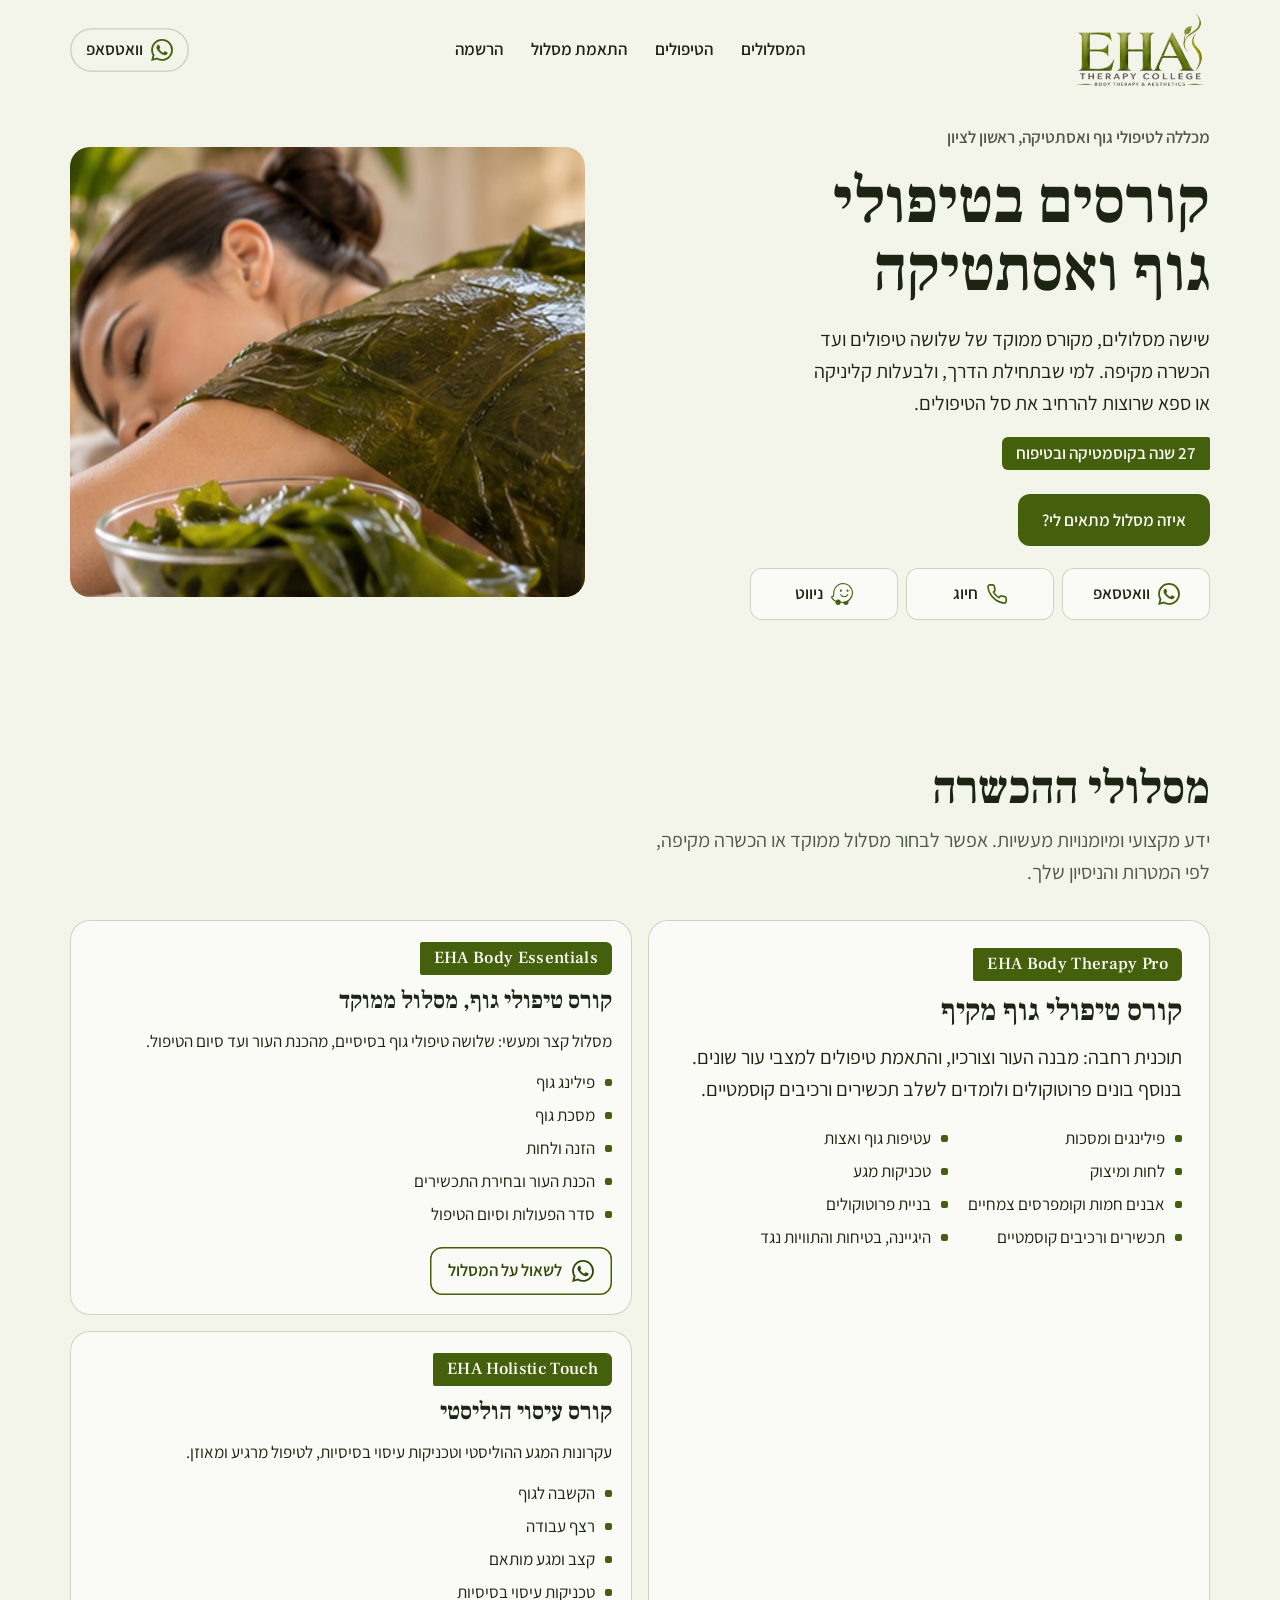
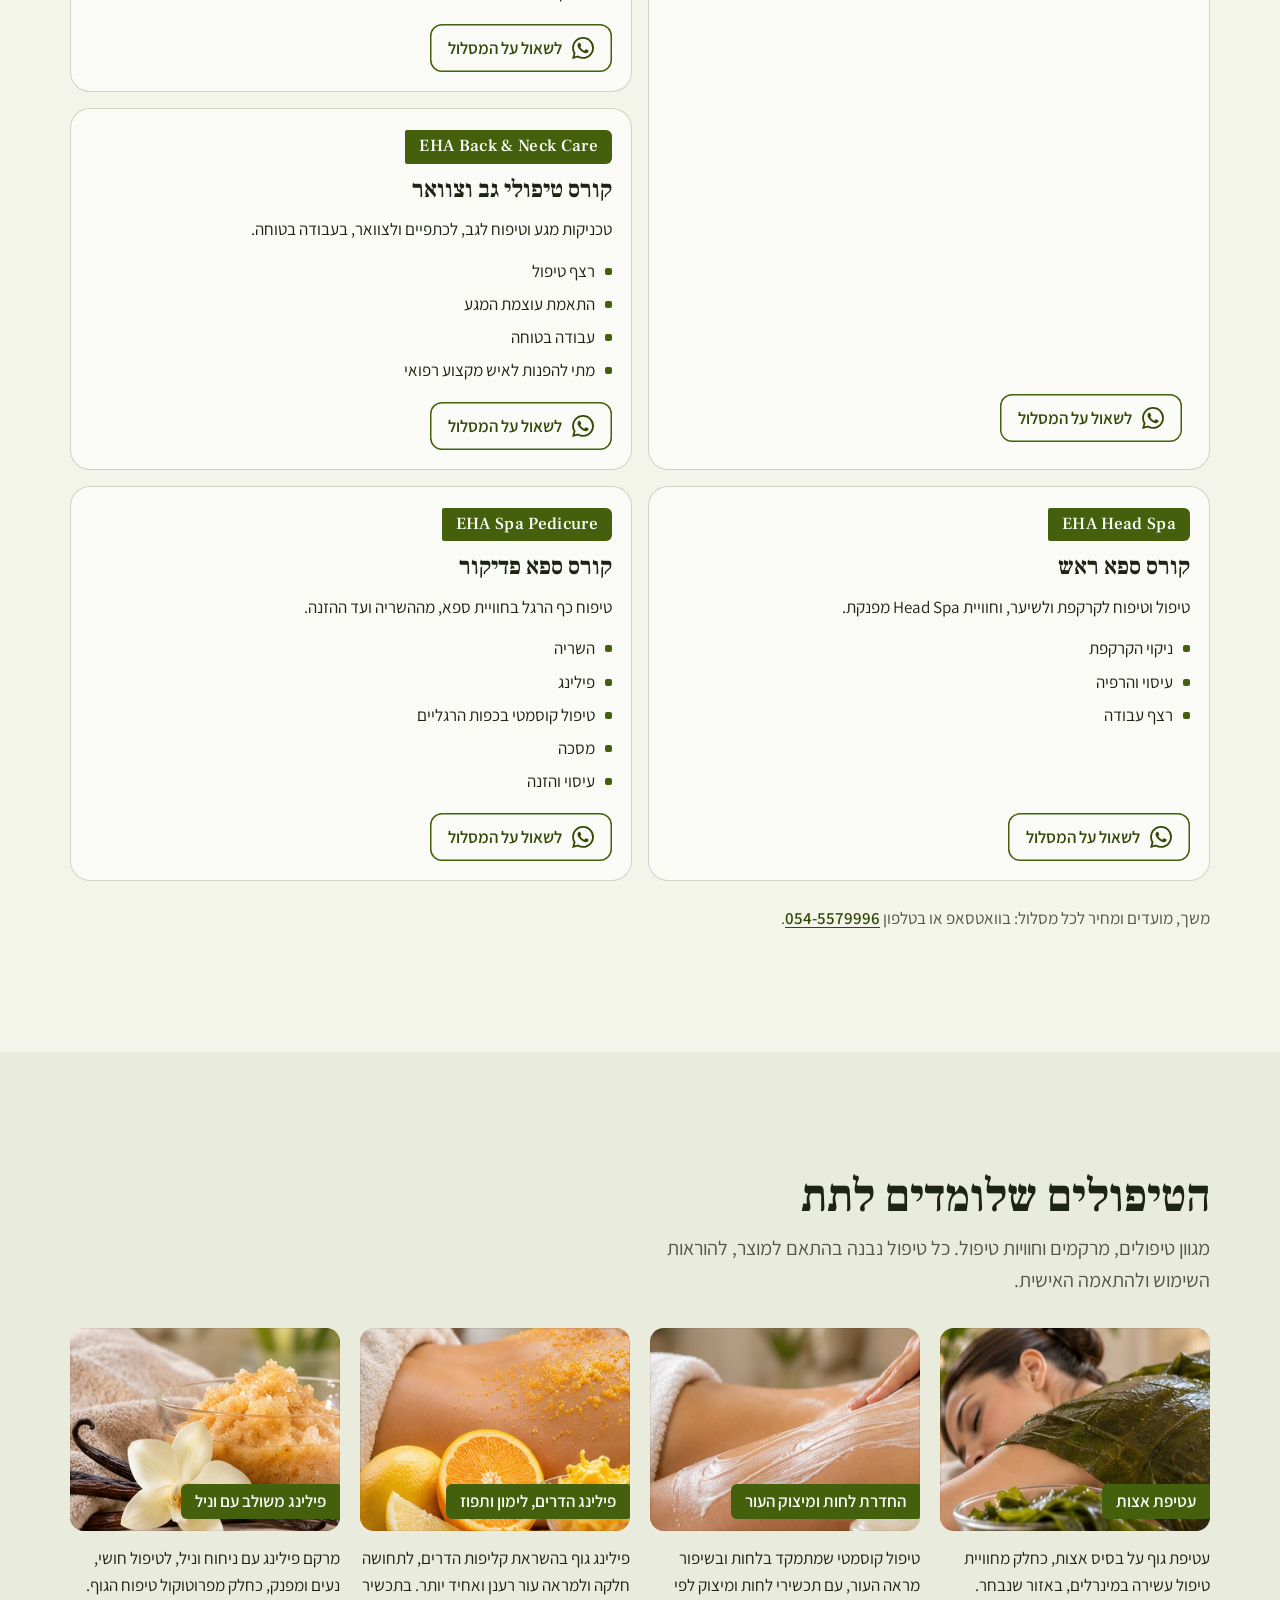
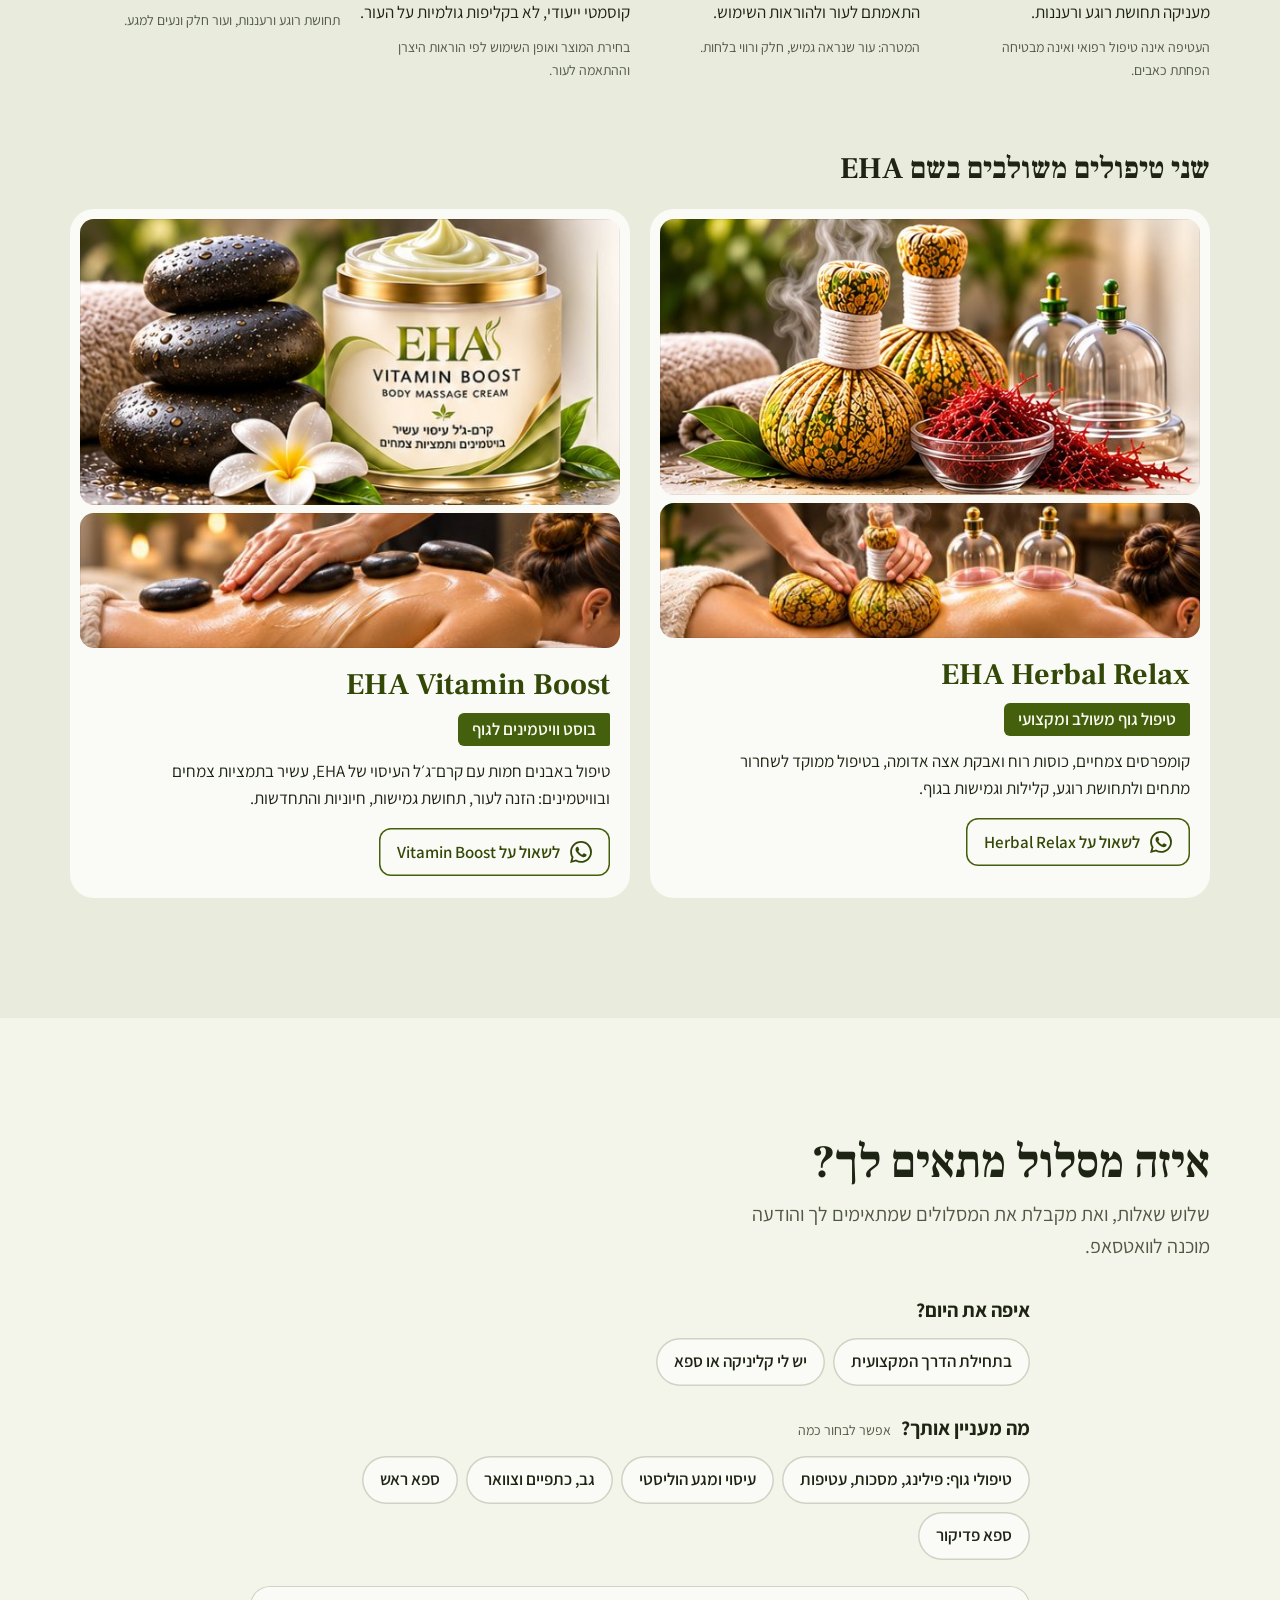
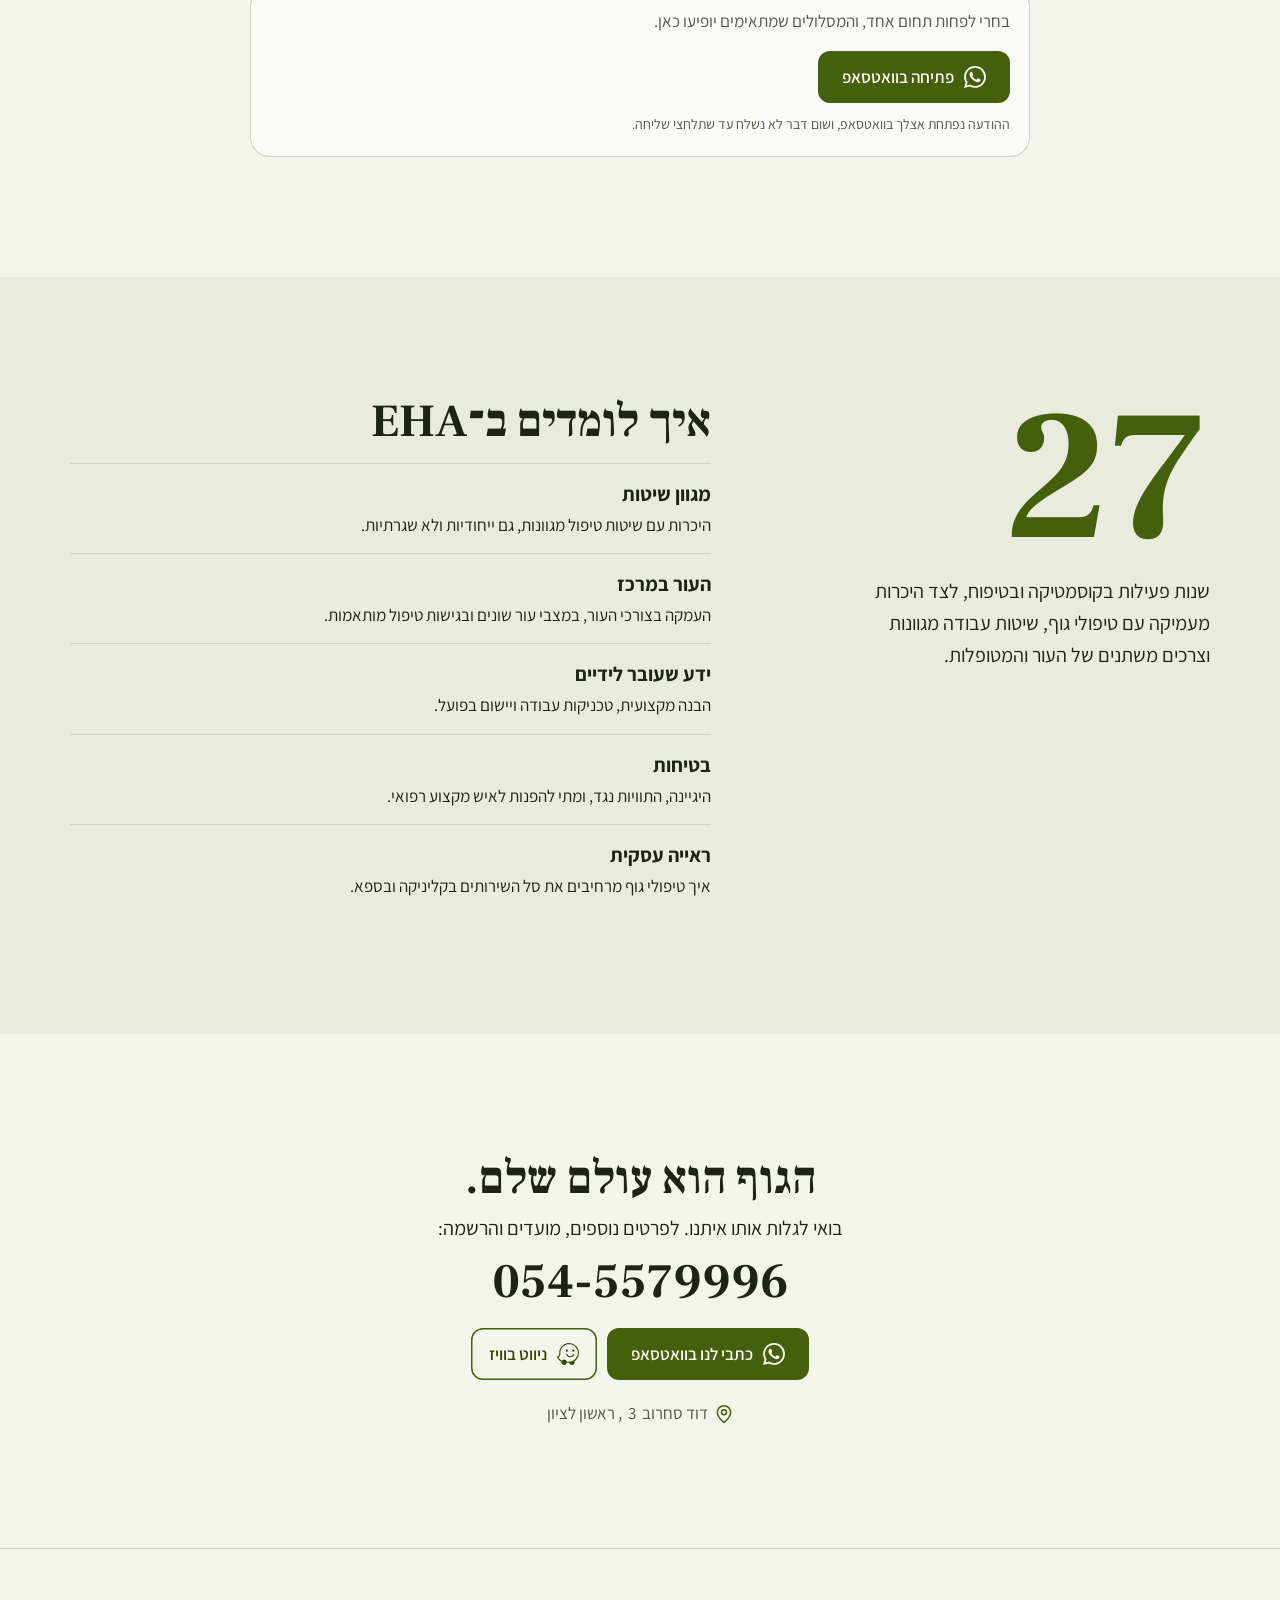
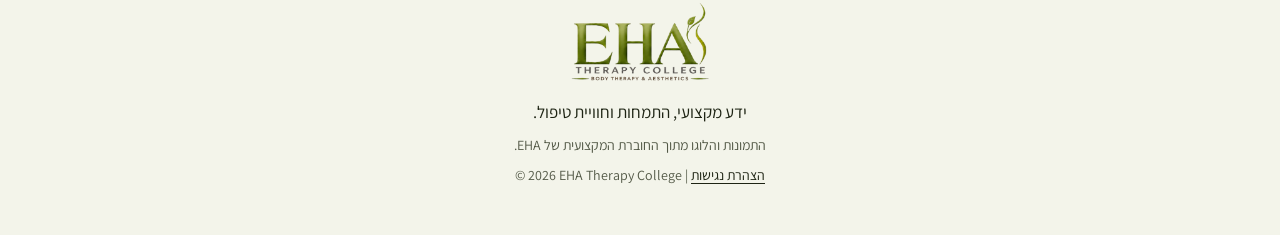
<file: index.html>
<!doctype html>
<html lang="he" dir="rtl">
<head>
<meta charset="utf-8">
<meta name="viewport" content="width=device-width, initial-scale=1, viewport-fit=cover">
<title>EHA Therapy College | קורסים בטיפולי גוף ואסתטיקה, ראשון לציון</title>
<meta name="description" content="שישה מסלולי הכשרה בטיפולי גוף: מקורס ממוקד של שלושה טיפולים ועד תוכנית מקיפה, עיסוי הוליסטי, גב וצוואר, ספא ראש וספא פדיקור. דוד סחרוב 3, ראשון לציון.">
<meta property="og:type" content="website">
<meta property="og:locale" content="he_IL">
<meta property="og:title" content="EHA Therapy College | קורסים בטיפולי גוף ואסתטיקה">
<meta property="og:description" content="שישה מסלולים, מקורס ממוקד ועד הכשרה מקיפה. 27 שנה בקוסמטיקה ובטיפוח. ראשון לציון.">
<meta name="theme-color" content="#f3f4ea">
<link rel="manifest" href="manifest.webmanifest">
<link rel="icon" href="icons/favicon-32.png" sizes="32x32">
<link rel="apple-touch-icon" href="icons/apple-touch-icon.png">
<meta name="apple-mobile-web-app-title" content="EHA">
<meta property="og:image" content="og.jpg"><meta property="og:image:width" content="1200"><meta property="og:image:height" content="630">
<link rel="preconnect" href="https://fonts.googleapis.com">
<link rel="preconnect" href="https://fonts.gstatic.com" crossorigin>
<link rel="stylesheet" href="https://fonts.googleapis.com/css2?family=Assistant:wght@400;600;700&family=Frank+Ruhl+Libre:wght@500;700&display=swap">
<link rel="preload" as="image" href="assets/img/seaweed-wrap-632.jpg" imagesrcset="assets/img/seaweed-wrap-480.jpg 480w, assets/img/seaweed-wrap-632.jpg 632w" imagesizes="(min-width: 900px) 520px, 100vw" fetchpriority="high">
<link rel="stylesheet" href="css/site.css">
</head>
<body>
<!-- icons: Lucide (ISC) + Simple Icons (CC0) -->
<svg xmlns="http://www.w3.org/2000/svg" style="display:none">
<symbol id="b-whatsapp" viewBox="0 0 24 24" fill="currentColor"><path d="M17.472 14.382c-.297-.149-1.758-.867-2.03-.967-.273-.099-.471-.148-.67.15-.197.297-.767.966-.94 1.164-.173.199-.347.223-.644.075-.297-.15-1.255-.463-2.39-1.475-.883-.788-1.48-1.761-1.653-2.059-.173-.297-.018-.458.13-.606.134-.133.298-.347.446-.52.149-.174.198-.298.298-.497.099-.198.05-.371-.025-.52-.075-.149-.669-1.612-.916-2.207-.242-.579-.487-.5-.669-.51-.173-.008-.371-.01-.57-.01-.198 0-.52.074-.792.372-.272.297-1.04 1.016-1.04 2.479 0 1.462 1.065 2.875 1.213 3.074.149.198 2.096 3.2 5.077 4.487.709.306 1.262.489 1.694.625.712.227 1.36.195 1.871.118.571-.085 1.758-.719 2.006-1.413.248-.694.248-1.289.173-1.413-.074-.124-.272-.198-.57-.347m-5.421 7.403h-.004a9.87 9.87 0 01-5.031-1.378l-.361-.214-3.741.982.998-3.648-.235-.374a9.86 9.86 0 01-1.51-5.26c.001-5.45 4.436-9.884 9.888-9.884 2.64 0 5.122 1.03 6.988 2.898a9.825 9.825 0 012.893 6.994c-.003 5.45-4.437 9.884-9.885 9.884m8.413-18.297A11.815 11.815 0 0012.050 0C5.495 0 .16 5.335.157 11.892c0 2.096.547 4.142 1.588 5.945L.057 24l6.305-1.654a11.882 11.882 0 005.683 1.448h.005c6.554 0 11.89-5.335 11.893-11.893a11.821 11.821 0 00-3.48-8.413Z"/></symbol>
<symbol id="i-phone" viewBox="0 0 24 24" fill="none" stroke="currentColor" stroke-width="1.75" stroke-linecap="round" stroke-linejoin="round"><path d="M22 16.920v3a2 2 0 0 1-2.18 2 19.79 19.79 0 0 1-8.63-3.07 19.5 19.5 0 0 1-6-6 19.79 19.79 0 0 1-3.07-8.67A2 2 0 0 1 4.110 2h3a2 2 0 0 1 2 1.72 12.84 12.84 0 0 0 .7 2.81 2 2 0 0 1-.45 2.11L8.090 9.910a16 16 0 0 0 6 6l1.27-1.27a2 2 0 0 1 2.11-.45 12.84 12.84 0 0 0 2.81.7A2 2 0 0 1 22 16.920z"/></symbol>
<symbol id="b-waze" viewBox="0 0 24 24" fill="currentColor"><path d="M13.218 0C9.915 0 6.835 1.49 4.723 4.148c-1.515 1.913-2.31 4.272-2.31 6.706v1.739c0 .894-.62 1.738-1.862 1.813-.298.025-.547.224-.547.522-.05.82.82 2.31 2.012 3.502.82.844 1.788 1.515 2.832 2.036a3 3 0 0 0 2.955 3.528 2.966 2.966 0 0 0 2.931-2.385h2.509c.323 1.689 2.086 2.856 3.974 2.21 1.64-.546 2.36-2.409 1.763-3.924a12.84 12.84 0 0 0 1.838-1.465 10.73 10.73 0 0 0 3.18-7.65c0-2.882-1.118-5.589-3.155-7.625A10.899 10.899 0 0 0 13.218 0zm0 1.217c2.558 0 4.967.994 6.78 2.807a9.525 9.525 0 0 1 2.807 6.78A9.526 9.526 0 0 1 20 17.585a9.647 9.647 0 0 1-6.78 2.807h-2.46a3.008 3.008 0 0 0-2.93-2.410 3.03 3.03 0 0 0-2.534 1.367v.024a8.945 8.945 0 0 1-2.410-1.788c-.844-.844-1.316-1.614-1.515-2.110a2.858 2.858 0 0 0 1.441-.846 2.959 2.959 0 0 0 .795-2.036v-1.789c0-2.110.696-4.197 2.012-5.861 1.863-2.385 4.620-3.726 7.600-3.726zm-2.410 5.986a1.192 1.192 0 0 0-1.191 1.192 1.192 1.192 0 0 0 1.192 1.193A1.192 1.192 0 0 0 12 8.395a1.192 1.192 0 0 0-1.192-1.192zm7.204 0a1.192 1.192 0 0 0-1.192 1.192 1.192 1.192 0 0 0 1.192 1.193 1.192 1.192 0 0 0 1.192-1.193 1.192 1.192 0 0 0-1.192-1.192zm-7.377 4.769a.596.596 0 0 0-.546.845 4.813 4.813 0 0 0 4.346 2.757 4.770 4.770 0 0 0 4.347-2.757.596.596 0 0 0-.547-.845h-.025a.561.561 0 0 0-.521.348 3.590 3.590 0 0 1-3.254 2.061 3.591 3.591 0 0 1-3.254-2.061.640.640 0 0 0-.546-.348z"/></symbol>
<symbol id="i-map-pin" viewBox="0 0 24 24" fill="none" stroke="currentColor" stroke-width="1.75" stroke-linecap="round" stroke-linejoin="round"><path d="M20 10c0 4.993-5.539 10.193-7.399 11.799a1 1 0 0 1-1.202 0C9.539 20.193 4 14.993 4 10a8 8 0 0 1 16 0"/><circle cx="12" cy="10" r="3"/></symbol>
<symbol id="i-check" viewBox="0 0 24 24" fill="none" stroke="currentColor" stroke-width="2" stroke-linecap="round" stroke-linejoin="round"><path d="M20 6 9 17l-5-5"/></symbol>
</svg>

<a class="skip" href="#main">דילוג לתוכן</a>

<header class="top">
  <a class="top-logo" href="#main" data-slot="logo" aria-label="EHA Therapy College, לראש העמוד">
    <img src="assets/logo-480.png" width="480" height="288" alt="EHA Therapy College">
  </a>
  <nav class="top-nav" aria-label="בעמוד">
    <a href="#courses">המסלולים</a>
    <a href="#treatments">הטיפולים</a>
    <a href="#chooser">התאמת מסלול</a>
    <a href="#contact">הרשמה</a>
  </nav>
  <a class="top-wa" href="https://wa.me/972545579996" data-wa="היי, הגעתי מהאתר של EHA ואשמח לשמוע על הקורסים.">
    <svg class="ico" aria-hidden="true"><use href="#b-whatsapp"/></svg><span>וואטסאפ</span>
  </a>
</header>

<main id="main">

<section class="cover" aria-labelledby="h1">
  <figure class="cover-photo" data-slot="cover">
    <img src="assets/img/seaweed-wrap-632.jpg"
      srcset="assets/img/seaweed-wrap-480.jpg 480w, assets/img/seaweed-wrap-632.jpg 632w"
      sizes="(min-width: 900px) 520px, 100vw" width="632" height="553" fetchpriority="high"
      alt="עטיפת אצות על הגב, וקערת אצות לידה">
  </figure>
  <div class="cover-panel">
    <p class="cover-where">מכללה לטיפולי גוף ואסתטיקה, ראשון לציון</p>
    <h1 id="h1">קורסים בטיפולי גוף ואסתטיקה</h1>
    <p class="lede">שישה מסלולים, מקורס ממוקד של שלושה טיפולים ועד הכשרה מקיפה. למי שבתחילת הדרך, ולבעלות קליניקה או ספא שרוצות להרחיב את סל הטיפולים.</p>
    <p class="band band--grow"><span><bdi>27</bdi> שנה בקוסמטיקה ובטיפוח</span></p>
    <a class="btn" href="#chooser">איזה מסלול מתאים לי?</a>
    <ul class="contact-row" role="list">
      <li><a href="https://wa.me/972545579996" data-wa="היי, הגעתי מהאתר של EHA ואשמח לשמוע על הקורסים."><svg class="ico" aria-hidden="true"><use href="#b-whatsapp"/></svg>וואטסאפ</a></li>
      <li><a href="tel:+972545579996"><svg class="ico" aria-hidden="true"><use href="#i-phone"/></svg>חיוג</a></li>
      <li><a href="https://waze.com/ul?q=%D7%93%D7%95%D7%93%20%D7%A1%D7%97%D7%A8%D7%95%D7%91%203%2C%20%D7%A8%D7%90%D7%A9%D7%95%D7%9F%20%D7%9C%D7%A6%D7%99%D7%95%D7%9F&navigate=yes"><svg class="ico" aria-hidden="true"><use href="#b-waze"/></svg>ניווט</a></li>
    </ul>
  </div>
</section>

<section class="sec" id="courses" aria-labelledby="h-courses">
  <div class="sec-head">
    <h2 id="h-courses">מסלולי ההכשרה</h2>
    <p>ידע מקצועי ומיומנויות מעשיות. אפשר לבחור מסלול ממוקד או הכשרה מקיפה, לפי המטרות והניסיון שלך.</p>
  </div>

  <div class="courses">
    <article class="course" id="c-essentials" data-reveal>
      <p class="band" lang="en" dir="ltr">EHA Body Essentials</p>
      <h3>קורס טיפולי גוף, מסלול ממוקד</h3>
      <p>מסלול קצר ומעשי: שלושה טיפולי גוף בסיסיים, מהכנת העור ועד סיום הטיפול.</p>
      <ul class="learn">
        <li>פילינג גוף</li><li>מסכת גוף</li><li>הזנה ולחות</li><li>הכנת העור ובחירת התכשירים</li><li>סדר הפעולות וסיום הטיפול</li>
      </ul>
      <a class="btn-line" href="https://wa.me/972545579996" data-course="קורס טיפולי גוף, מסלול ממוקד (EHA Body Essentials)"><svg class="ico" aria-hidden="true"><use href="#b-whatsapp"/></svg>לשאול על המסלול</a>
    </article>

    <article class="course course--wide" id="c-pro" data-reveal>
      <p class="band" lang="en" dir="ltr">EHA Body Therapy Pro</p>
      <h3>קורס טיפולי גוף מקיף</h3>
      <p>תוכנית רחבה: מבנה העור וצורכיו, והתאמת טיפולים למצבי עור שונים. בנוסף בונים פרוטוקולים ולומדים לשלב תכשירים ורכיבים קוסמטיים.</p>
      <ul class="learn">
        <li>פילינגים ומסכות</li><li>עטיפות גוף ואצות</li><li>לחות ומיצוק</li><li>טכניקות מגע</li><li>אבנים חמות וקומפרסים צמחיים</li><li>בניית פרוטוקולים</li><li>תכשירים ורכיבים קוסמטיים</li><li>היגיינה, בטיחות והתוויות נגד</li>
      </ul>
      <a class="btn-line" href="https://wa.me/972545579996" data-course="קורס טיפולי גוף מקיף (EHA Body Therapy Pro)"><svg class="ico" aria-hidden="true"><use href="#b-whatsapp"/></svg>לשאול על המסלול</a>
    </article>

    <article class="course" id="c-holistic" data-reveal>
      <p class="band" lang="en" dir="ltr">EHA Holistic Touch</p>
      <h3>קורס עיסוי הוליסטי</h3>
      <p>עקרונות המגע ההוליסטי וטכניקות עיסוי בסיסיות, לטיפול מרגיע ומאוזן.</p>
      <ul class="learn">
        <li>הקשבה לגוף</li><li>רצף עבודה</li><li>קצב ומגע מותאם</li><li>טכניקות עיסוי בסיסיות</li>
      </ul>
      <a class="btn-line" href="https://wa.me/972545579996" data-course="קורס עיסוי הוליסטי (EHA Holistic Touch)"><svg class="ico" aria-hidden="true"><use href="#b-whatsapp"/></svg>לשאול על המסלול</a>
    </article>

    <article class="course" id="c-backneck" data-reveal>
      <p class="band" lang="en" dir="ltr">EHA Back &amp; Neck Care</p>
      <h3>קורס טיפולי גב וצוואר</h3>
      <p>טכניקות מגע וטיפוח לגב, לכתפיים ולצוואר, בעבודה בטוחה.</p>
      <ul class="learn">
        <li>רצף טיפול</li><li>התאמת עוצמת המגע</li><li>עבודה בטוחה</li><li>מתי להפנות לאיש מקצוע רפואי</li>
      </ul>
      <a class="btn-line" href="https://wa.me/972545579996" data-course="קורס טיפולי גב וצוואר (EHA Back &amp; Neck Care)"><svg class="ico" aria-hidden="true"><use href="#b-whatsapp"/></svg>לשאול על המסלול</a>
    </article>

    <article class="course" id="c-headspa" data-reveal>
      <p class="band" lang="en" dir="ltr">EHA Head Spa</p>
      <h3>קורס ספא ראש</h3>
      <p>טיפול וטיפוח לקרקפת ולשיער, וחוויית <bdi lang="en">Head Spa</bdi> מפנקת.</p>
      <ul class="learn">
        <li>ניקוי הקרקפת</li><li>עיסוי והרפיה</li><li>רצף עבודה</li>
      </ul>
      <a class="btn-line" href="https://wa.me/972545579996" data-course="קורס ספא ראש (EHA Head Spa)"><svg class="ico" aria-hidden="true"><use href="#b-whatsapp"/></svg>לשאול על המסלול</a>
    </article>

    <article class="course" id="c-pedicure" data-reveal>
      <p class="band" lang="en" dir="ltr">EHA Spa Pedicure</p>
      <h3>קורס ספא פדיקור</h3>
      <p>טיפוח כף הרגל בחוויית ספא, מההשריה ועד ההזנה.</p>
      <ul class="learn">
        <li>השריה</li><li>פילינג</li><li>טיפול קוסמטי בכפות הרגליים</li><li>מסכה</li><li>עיסוי והזנה</li>
      </ul>
      <a class="btn-line" href="https://wa.me/972545579996" data-course="קורס ספא פדיקור (EHA Spa Pedicure)"><svg class="ico" aria-hidden="true"><use href="#b-whatsapp"/></svg>לשאול על המסלול</a>
    </article>
  </div>
  <p class="aside-note">משך, מועדים ומחיר לכל מסלול: בוואטסאפ או בטלפון <a href="tel:+972545579996"><bdi dir="ltr">054-5579996</bdi></a>.</p>
</section>

<section class="sec sec--tint" id="treatments" aria-labelledby="h-treat">
  <div class="sec-head">
    <h2 id="h-treat">הטיפולים שלומדים לתת</h2>
    <p>מגוון טיפולים, מרקמים וחוויות טיפול. כל טיפול נבנה בהתאם למוצר, להוראות השימוש ולהתאמה האישית.</p>
  </div>

  <div class="treats">
    <article class="treat" data-reveal>
      <figure class="treat-photo" data-slot="items.seaweed-wrap">
        <img src="assets/img/seaweed-wrap-600.jpg" srcset="assets/img/seaweed-wrap-480.jpg 480w, assets/img/seaweed-wrap-600.jpg 600w"
          sizes="(min-width: 900px) 340px, 92vw" width="632" height="553" loading="lazy" decoding="async" alt="">
        <figcaption class="band">עטיפת אצות</figcaption>
      </figure>
      <p>עטיפת גוף על בסיס אצות, כחלק מחוויית טיפול עשירה במינרלים, באזור שנבחר. מעניקה תחושת רוגע ורעננות.</p>
      <p class="note">העטיפה אינה טיפול רפואי ואינה מבטיחה הפחתת כאבים.</p>
    </article>
    <article class="treat" data-reveal>
      <figure class="treat-photo" data-slot="items.moisture-firming">
        <img src="assets/img/moisture-firming-600.jpg" srcset="assets/img/moisture-firming-480.jpg 480w, assets/img/moisture-firming-600.jpg 600w"
          sizes="(min-width: 900px) 340px, 92vw" width="614" height="525" loading="lazy" decoding="async" alt="">
        <figcaption class="band">החדרת לחות ומיצוק העור</figcaption>
      </figure>
      <p>טיפול קוסמטי שמתמקד בלחות ובשיפור מראה העור, עם תכשירי לחות ומיצוק לפי התאמתם לעור ולהוראות השימוש.</p>
      <p class="note">המטרה: עור שנראה גמיש, חלק ורווי בלחות.</p>
    </article>
    <article class="treat" data-reveal>
      <figure class="treat-photo" data-slot="items.citrus-peeling">
        <img src="assets/img/citrus-peeling-600.jpg" srcset="assets/img/citrus-peeling-480.jpg 480w, assets/img/citrus-peeling-600.jpg 600w"
          sizes="(min-width: 900px) 340px, 92vw" width="606" height="518" loading="lazy" decoding="async" alt="">
        <figcaption class="band">פילינג הדרים, לימון ותפוז</figcaption>
      </figure>
      <p>פילינג גוף בהשראת קליפות הדרים, לתחושה חלקה ולמראה עור רענן ואחיד יותר. בתכשיר קוסמטי ייעודי, לא בקליפות גולמיות על העור.</p>
      <p class="note">בחירת המוצר ואופן השימוש לפי הוראות היצרן וההתאמה לעור.</p>
    </article>
    <article class="treat" data-reveal>
      <figure class="treat-photo" data-slot="items.vanilla-peeling">
        <img src="assets/img/vanilla-peeling-600.jpg" srcset="assets/img/vanilla-peeling-480.jpg 480w, assets/img/vanilla-peeling-600.jpg 600w"
          sizes="(min-width: 900px) 340px, 92vw" width="632" height="552" loading="lazy" decoding="async" alt="">
        <figcaption class="band">פילינג משולב עם וניל</figcaption>
      </figure>
      <p>מרקם פילינג עם ניחוח וניל, לטיפול חושי, נעים ומפנק, כחלק מפרוטוקול טיפוח הגוף.</p>
      <p class="note">תחושת רוגע ורעננות, ועור חלק ונעים למגע.</p>
    </article>
  </div>

  <h3 class="sig-title" id="signature">שני טיפולים משולבים בשם <bdi lang="en">EHA</bdi></h3>
  <div class="sigs">
    <article class="sig" data-reveal>
      <div class="sig-photos">
        <figure data-slot="items.herbal-relax-materials"><img src="assets/img/herbal-relax-materials-600.jpg" srcset="assets/img/herbal-relax-materials-480.jpg 480w, assets/img/herbal-relax-materials-600.jpg 600w" sizes="(min-width: 900px) 520px, 92vw" width="600" height="306" loading="lazy" decoding="async" alt="קומפרסים צמחיים, כוסות רוח מזכוכית וקערת אצה אדומה"></figure>
        <figure data-slot="items.herbal-relax-treatment"><img src="assets/img/herbal-relax-treatment-480.jpg" width="480" height="119" loading="lazy" decoding="async" alt="קומפרסים צמחיים וכוסות רוח על הגב בזמן טיפול"></figure>
      </div>
      <div class="sig-text">
        <h4 lang="en" dir="ltr">EHA Herbal Relax</h4>
        <p class="band">טיפול גוף משולב ומקצועי</p>
        <p>קומפרסים צמחיים, כוסות רוח ואבקת אצה אדומה, בטיפול ממוקד לשחרור מתחים ולתחושת רוגע, קלילות וגמישות בגוף.</p>
        <a class="btn-line" href="https://wa.me/972545579996" data-course="הטיפול EHA Herbal Relax"><svg class="ico" aria-hidden="true"><use href="#b-whatsapp"/></svg><span>לשאול על <bdi lang="en">Herbal Relax</bdi></span></a>
      </div>
    </article>
    <article class="sig" data-reveal>
      <div class="sig-photos">
        <figure data-slot="items.vitamin-boost-materials"><img src="assets/img/vitamin-boost-materials-600.jpg" srcset="assets/img/vitamin-boost-materials-480.jpg 480w, assets/img/vitamin-boost-materials-600.jpg 600w" sizes="(min-width: 900px) 520px, 92vw" width="628" height="332" loading="lazy" decoding="async" alt="אבנים חמות וצנצנת קרם עיסוי EHA Vitamin Boost"></figure>
        <figure data-slot="items.vitamin-boost-treatment"><img src="assets/img/vitamin-boost-treatment-480.jpg" width="480" height="144" loading="lazy" decoding="async" alt="אבנים חמות על הגב בזמן טיפול"></figure>
      </div>
      <div class="sig-text">
        <h4 lang="en" dir="ltr">EHA Vitamin Boost</h4>
        <p class="band">בוסט וויטמינים לגוף</p>
        <p>טיפול באבנים חמות עם קרם־ג׳ל העיסוי של <bdi lang="en">EHA</bdi>, עשיר בתמציות צמחים ובוויטמינים: הזנה לעור, תחושת גמישות, חיוניות והתחדשות.</p>
        <a class="btn-line" href="https://wa.me/972545579996" data-course="הטיפול EHA Vitamin Boost"><svg class="ico" aria-hidden="true"><use href="#b-whatsapp"/></svg><span>לשאול על <bdi lang="en">Vitamin Boost</bdi></span></a>
      </div>
    </article>
  </div>
</section>

<section class="sec" id="chooser" aria-labelledby="h-chooser">
  <div class="sec-head">
    <h2 id="h-chooser">איזה מסלול מתאים לך?</h2>
    <p>שלוש שאלות, ואת מקבלת את המסלולים שמתאימים לך והודעה מוכנה לוואטסאפ.</p>
  </div>
  <form class="chooser" id="chooser-form" novalidate>
    <fieldset>
      <legend>איפה את היום?</legend>
      <div class="chips">
        <label class="chip"><input type="radio" name="stage" value="start"><span>בתחילת הדרך המקצועית</span></label>
        <label class="chip"><input type="radio" name="stage" value="clinic"><span>יש לי קליניקה או ספא</span></label>
      </div>
    </fieldset>
    <fieldset>
      <legend>מה מעניין אותך? <span class="legend-hint">אפשר לבחור כמה</span></legend>
      <div class="chips">
        <label class="chip"><input type="checkbox" name="topic" value="body"><span>טיפולי גוף: פילינג, מסכות, עטיפות</span></label>
        <label class="chip"><input type="checkbox" name="topic" value="holistic"><span>עיסוי ומגע הוליסטי</span></label>
        <label class="chip"><input type="checkbox" name="topic" value="backneck"><span>גב, כתפיים וצוואר</span></label>
        <label class="chip"><input type="checkbox" name="topic" value="headspa"><span>ספא ראש</span></label>
        <label class="chip"><input type="checkbox" name="topic" value="pedicure"><span>ספא פדיקור</span></label>
      </div>
    </fieldset>
    <fieldset id="depth" hidden>
      <legend>בטיפולי גוף, כמה לעומק?</legend>
      <div class="chips">
        <label class="chip"><input type="radio" name="depth" value="short"><span>קצר ומעשי, שלושה טיפולים</span></label>
        <label class="chip"><input type="radio" name="depth" value="full"><span>הכשרה מקיפה</span></label>
      </div>
    </fieldset>

    <div class="result" id="result" aria-live="polite">
      <p class="result-empty" id="result-empty">בחרי לפחות תחום אחד, והמסלולים שמתאימים יופיעו כאן.</p>
      <div id="result-full" hidden>
        <h3>המסלולים שמתאימים לך</h3>
        <ul class="picks" id="picks" role="list"></ul>
        <p class="preview-label">ההודעה שתיפתח בוואטסאפ</p>
        <p class="preview" id="preview"></p>
      </div>
      <a class="btn btn--wa" id="send" href="https://wa.me/972545579996"><svg class="ico" aria-hidden="true"><use href="#b-whatsapp"/></svg>פתיחה בוואטסאפ</a>
      <p class="fine">ההודעה נפתחת אצלך בוואטסאפ, ושום דבר לא נשלח עד שתלחצי שליחה.</p>
    </div>
  </form>
</section>

<section class="sec sec--tint" id="about" aria-labelledby="h-about">
  <div class="about">
    <div class="about-years" data-reveal>
      <p class="years"><bdi>27</bdi></p>
      <p>שנות פעילות בקוסמטיקה ובטיפוח, לצד היכרות מעמיקה עם טיפולי גוף, שיטות עבודה מגוונות וצרכים משתנים של העור והמטופלות.</p>
    </div>
    <div class="about-list">
      <h2 id="h-about">איך לומדים ב־<bdi lang="en">EHA</bdi></h2>
      <dl>
        <div><dt>מגוון שיטות</dt><dd>היכרות עם שיטות טיפול מגוונות, גם ייחודיות ולא שגרתיות.</dd></div>
        <div><dt>העור במרכז</dt><dd>העמקה בצורכי העור, במצבי עור שונים ובגישות טיפול מותאמות.</dd></div>
        <div><dt>ידע שעובר לידיים</dt><dd>הבנה מקצועית, טכניקות עבודה ויישום בפועל.</dd></div>
        <div><dt>בטיחות</dt><dd>היגיינה, התוויות נגד, ומתי להפנות לאיש מקצוע רפואי.</dd></div>
        <div><dt>ראייה עסקית</dt><dd>איך טיפולי גוף מרחיבים את סל השירותים בקליניקה ובספא.</dd></div>
      </dl>
    </div>
  </div>
</section>

<section class="sec contact" id="contact" aria-labelledby="h-contact">
  <h2 id="h-contact">הגוף הוא עולם שלם.</h2>
  <p class="contact-sub">בואי לגלות אותו איתנו. לפרטים נוספים, מועדים והרשמה:</p>
  <a class="contact-phone" href="tel:+972545579996"><bdi dir="ltr">054-5579996</bdi></a>
  <div class="contact-actions">
    <a class="btn" href="https://wa.me/972545579996" data-wa="היי, הגעתי מהאתר של EHA ואשמח לפרטים על הקורסים וההרשמה."><svg class="ico" aria-hidden="true"><use href="#b-whatsapp"/></svg>כתבי לנו בוואטסאפ</a>
    <a class="btn-line" href="https://waze.com/ul?q=%D7%93%D7%95%D7%93%20%D7%A1%D7%97%D7%A8%D7%95%D7%91%203%2C%20%D7%A8%D7%90%D7%A9%D7%95%D7%9F%20%D7%9C%D7%A6%D7%99%D7%95%D7%9F&navigate=yes"><svg class="ico" aria-hidden="true"><use href="#b-waze"/></svg>ניווט בוויז</a>
  </div>
  <p class="address" data-slot="place"><svg class="ico" aria-hidden="true"><use href="#i-map-pin"/></svg>דוד סחרוב <bdi>3</bdi>, ראשון לציון</p>
</section>

</main>

<footer class="foot">
  <img class="foot-logo" src="assets/logo-480.png" width="480" height="288" alt="" loading="lazy">
  <p>ידע מקצועי, התמחות וחוויית טיפול.</p>
  <p class="foot-small">התמונות והלוגו מתוך החוברת המקצועית של <bdi lang="en">EHA</bdi>.</p>
  <p class="foot-small"><a href="accessibility.html">הצהרת נגישות</a> <span aria-hidden="true">|</span> <bdi lang="en" dir="ltr">© <span id="year">2026</span> EHA Therapy College</bdi></p>
</footer>

<script src="js/biz.js"></script>
<script src="js/brand.js"></script>
<script src="js/site.js"></script>
<script src="js/reveal.js"></script>
</body>
</html>
</file>
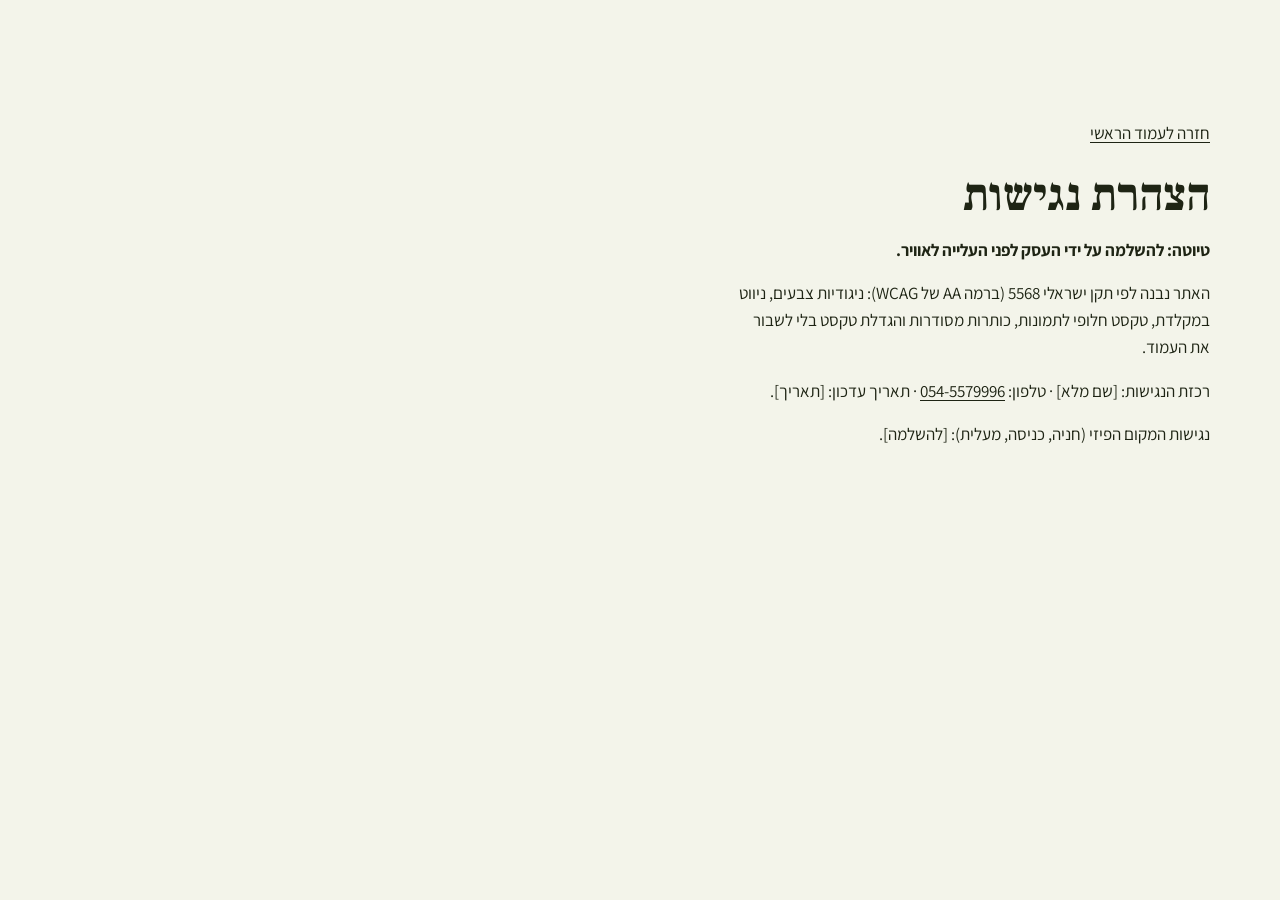
<file: accessibility.html>
<!doctype html>
<html lang="he" dir="rtl">
<head>
<meta charset="utf-8">
<meta name="viewport" content="width=device-width, initial-scale=1, viewport-fit=cover">
<title>הצהרת נגישות | EHA Therapy College</title>
<meta name="description" content="הצהרת הנגישות של אתר EHA Therapy College.">
<link rel="preconnect" href="https://fonts.googleapis.com">
<link rel="preconnect" href="https://fonts.gstatic.com" crossorigin>
<link rel="stylesheet" href="https://fonts.googleapis.com/css2?family=Assistant:wght@400;600;700&family=Frank+Ruhl+Libre:wght@500;700&display=swap">
<link rel="stylesheet" href="css/site.css">
</head>
<body>
<main class="sec">
  <div>
    <p><a href="index.html">חזרה לעמוד הראשי</a></p>
    <h1 style="font-size:var(--step-3);margin-block:24px 16px">הצהרת נגישות</h1>
    <p><strong>טיוטה: להשלמה על ידי העסק לפני העלייה לאוויר.</strong></p>
    <p style="margin-top:16px">האתר נבנה לפי תקן ישראלי 5568 (ברמה AA של WCAG): ניגודיות צבעים, ניווט במקלדת, טקסט חלופי לתמונות, כותרות מסודרות והגדלת טקסט בלי לשבור את העמוד.</p>
    <p style="margin-top:16px">רכזת הנגישות: [שם מלא] · טלפון: <a href="tel:+972545579996"><bdi dir="ltr">054-5579996</bdi></a> · תאריך עדכון: [תאריך].</p>
    <p style="margin-top:16px">נגישות המקום הפיזי (חניה, כניסה, מעלית): [להשלמה].</p>
  </div>
</main>
</body>
</html>
</file>
<file: css/site.css>
/* EHA tokens (design.md). base.css mechanics follow below. */
:root {
  --paper: oklch(96.4% .013 112);
  --surface: oklch(98.6% .006 110);
  --tint: oklch(93.6% .02 115);
  --ink: oklch(25% .03 125);
  --muted: oklch(45% .03 122);
  --line: oklch(86% .022 115);
  --accent: oklch(45% .11 127);
  --accent-deep: oklch(37% .09 127);
  --on-accent: oklch(98.5% .01 110);
  --font-display: "Frank Ruhl Libre", "David Libre", Georgia, serif;
  --font-body: "Assistant", "Heebo", system-ui, sans-serif;
  --step--1: 14px; --step-0: 17px; --step-1: 20px; --step-2: 26px;
  --step-3: clamp(30px, 4.4vw, 46px); --step-4: clamp(36px, 7.4vw, 64px);
  --space-1: 4px; --space-2: 8px; --space-3: 12px; --space-4: 16px; --space-5: 24px; --space-6: 32px; --space-7: 48px; --space-8: 72px; --space-9: 120px;
  --gutter: clamp(16px, 5vw, 64px);
  --wrap: 1140px;
  --r-control: 12px; --r-card: 20px; --r-media: 14px; --r-pill: 999px;
  --ease-out: cubic-bezier(.23, 1, .32, 1); --ease-in-out: cubic-bezier(.77, 0, .175, 1);
  --ease-drawer: cubic-bezier(.32, .72, 0, 1); --ease-morph: cubic-bezier(.45, 0, .15, 1);
  --d-micro: 120ms; --d-ui: 200ms; --d-step: 300ms; --d-morph: 450ms;
  --header-h: 64px; --bar-h: 0px;
}
/* ---- reset ---- */
*, *::before, *::after { box-sizing: border-box; }
html { -webkit-text-size-adjust: 100%; text-size-adjust: 100%; scroll-padding-top: calc(var(--header-h) + 16px); scroll-padding-bottom: calc(var(--bar-h) + 16px); }
@media (prefers-reduced-motion: no-preference) { html { scroll-behavior: smooth; } }
body { margin: 0; background: var(--paper); color: var(--ink); font-family: var(--font-body); font-size: var(--step-0); line-height: 1.55;
  -webkit-font-smoothing: antialiased; -moz-osx-font-smoothing: grayscale; text-rendering: optimizeLegibility;
  padding-bottom: calc(var(--bar-h) + env(safe-area-inset-bottom)); }
h1, h2, h3, h4 { margin: 0; font-family: var(--font-display); line-height: 1.08; text-wrap: balance; }
p { margin: 0; text-wrap: pretty; }
p, li { max-width: 62ch; }
img, svg, video, canvas, picture { display: block; max-width: 100%; }
img { height: auto; }
input, button, textarea, select { font: inherit; color: inherit; }
button { background: none; border: 0; padding: 0; cursor: pointer; }
a { color: inherit; }
:where(button, a, [role=button]) { -webkit-tap-highlight-color: transparent; touch-action: manipulation; }
:where(h1, h2, h3, p, li, figcaption, blockquote) { overflow-wrap: break-word; }
:where(.flex-child, [class*=grid] > *) { min-width: 0; }
table, .num, time, data, [data-num] { font-variant-numeric: tabular-nums; }
bdi, .ltr { unicode-bidi: isolate; }

[hidden] { display: none !important; }   /* a component's display:flex must never beat the hidden attribute */

/* ---- focus: visible, never removed ---- */
:focus-visible { outline: 2px solid var(--accent); outline-offset: 2px; border-radius: 4px; }
:focus:not(:focus-visible) { outline: none; }
[tabindex="-1"]:focus { outline: none; }   /* headings focused by the router after a screen change: announced, not boxed */

/* ---- utilities ---- */
.vh { position: absolute !important; width: 1px; height: 1px; overflow: hidden; clip-path: inset(50%); white-space: nowrap; }
.skip { position: absolute; inset-inline-start: 8px; top: -60px; padding: 12px 16px; background: var(--ink); color: var(--paper); z-index: 100; border-radius: 8px; }
.skip:focus { top: 8px; }

/* ---- reveal (assets/reveal.js): content is visible unless JS opts in, so a failure never hides anything ---- */
.will-reveal { opacity: 0; transform: translateY(16px); }
.revealed { opacity: 1; transform: none; transition: opacity 400ms var(--ease-out), transform 500ms var(--ease-out); }

/* ---- reduced motion ---- */
@media (prefers-reduced-motion: reduce) {
  *, *::before, *::after { animation-duration: 1ms !important; animation-iteration-count: 1 !important; transition-duration: 1ms !important; scroll-behavior: auto !important; }
  .will-reveal { opacity: 1 !important; transform: none !important; }
}

/* ---- icons (assets/icons.svg): one size, one stroke, the text colour ---- */
.ico { width: 20px; height: 20px; flex: none; }
[dir=rtl] .ico.dir { transform: scaleX(-1); }   /* chevrons, arrows: point the reading way */

/* ---- sheet (assets/sheet.js): bottom sheet on phones, centred panel from 700px. Look (colours, radius) comes from tokens ---- */
dialog.sheet { border: 0; padding: 0; color: var(--ink); background: var(--paper); max-height: 88dvh; overflow: hidden;
  display: none; flex-direction: column; overscroll-behavior: contain; }
dialog.sheet[open] { display: flex; }
dialog.sheet::backdrop { background: oklch(15% 0.01 0 / .45); }
@media (max-width: 699px) {
  dialog.sheet { margin: auto 0 0; width: 100%; max-width: none; border-radius: var(--r-card) var(--r-card) 0 0;
    padding-bottom: env(safe-area-inset-bottom); }
  dialog.sheet[open] { animation: sheet-in var(--d-step) var(--ease-drawer); }
  dialog.sheet.closing { animation: sheet-out 240ms var(--ease-drawer) forwards; }
  dialog.sheet.dragging { transition: none; }
  dialog.sheet:not(.dragging) { transition: transform 260ms var(--ease-drawer); }
}
@media (min-width: 700px) {
  dialog.sheet { width: min(520px, calc(100% - 32px)); border-radius: var(--r-card); }
  dialog.sheet[open] { animation: panel-in var(--d-ui) var(--ease-out); }
  dialog.sheet.closing { animation: panel-out 150ms ease-in forwards; }
}
.sheet-grip { width: 40px; height: 4px; border-radius: 2px; background: var(--line); margin: 8px auto 4px; flex: none; }
.sheet-body { overflow-y: auto; overscroll-behavior: contain; padding: var(--space-5) var(--gutter); }
html:has(dialog[open]) { overflow: hidden; }
@keyframes sheet-in { from { transform: translateY(100%); } }
@keyframes sheet-out { to { transform: translateY(100%); } }
@keyframes panel-in { from { opacity: 0; transform: translateY(8px) scale(.98); } }
@keyframes panel-out { to { opacity: 0; transform: scale(.98); } }

/* ---- screen changes (assets/router.js): a short cross-fade, nothing slides across the whole screen ---- */
::view-transition-old(root), ::view-transition-new(root) { animation-duration: 180ms; animation-timing-function: var(--ease-out); }

/* ---- forms: iOS zoom guard and autofill that keeps the page's colours ---- */
input, select, textarea { font-size: max(16px, 1em); }
input:-webkit-autofill { -webkit-text-fill-color: var(--ink); box-shadow: 0 0 0 100px var(--paper) inset; }

@media (prefers-reduced-motion: reduce) {
  dialog.sheet[open], dialog.sheet.closing { animation: none !important; }
  ::view-transition-old(root), ::view-transition-new(root) { animation: none !important; }
}
/* ===== EHA components (design.md) ===== */
:root { color-scheme: light; --header-h: 0px; }
body { line-height: 1.6; }
h1, h2, h3, h4 { font-weight: 700; color: var(--ink); }
a { text-underline-offset: 3px; }
.ico { width: 22px; height: 22px; }

/* the signature: EHA's olive label band (from its jar and brochure) */
.band { display: inline-flex; align-items: center; gap: 8px; margin: 0; padding: 5px 14px 6px; color: var(--on-accent);
  font: 600 17px/1.3 var(--font-body); background: var(--accent);
  border-start-start-radius: 2px; border-end-start-radius: 2px; border-start-end-radius: 6px; border-end-end-radius: 6px; max-width: 100%; }
.band[dir=ltr] { font-family: var(--font-display); font-weight: 500; font-size: 17px; letter-spacing: .02em; }
@media (prefers-reduced-motion: no-preference) {
  .band--grow { animation: band-grow var(--d-morph) var(--ease-morph) 250ms both; }
}
@keyframes band-grow { from { clip-path: inset(0 0 0 100%); } to { clip-path: inset(0); } }

/* buttons */
.btn, .btn-line { display: inline-flex; align-items: center; justify-content: center; gap: 10px; min-height: 52px; padding: 0 24px;
  border-radius: var(--r-control); font: 600 17px/1.2 var(--font-body); text-decoration: none; white-space: nowrap;
  transition: transform var(--d-micro) var(--ease-out), background-color var(--d-ui) ease, color var(--d-ui) ease; }
.btn { background: var(--accent); color: var(--on-accent); }
.btn-line { min-height: 48px; padding: 0 18px; font-size: 17px; color: var(--accent-deep); box-shadow: inset 0 0 0 1.5px var(--accent); background: transparent; }
.btn:active, .btn-line:active, .contact-row a:active, .chip:active span { transform: scale(.97); }
@media (hover: hover) {
  .btn:hover { background: var(--accent-deep); }
  .btn-line:hover { background: var(--tint); }
  .contact-row a:hover, .top-wa:hover { background: var(--tint); }
}

/* header */
.top { display: flex; align-items: center; justify-content: space-between; gap: 16px; max-width: calc(var(--wrap) + 2 * var(--gutter)); margin-inline: auto; padding: 8px var(--gutter); }
.top-logo { display: block; border-radius: 6px; }
.top-logo img { height: 58px; width: auto; }
.top-nav { display: none; }
.top-wa { display: inline-flex; align-items: center; gap: 8px; min-height: 44px; padding: 0 16px; border-radius: var(--r-pill);
  box-shadow: inset 0 0 0 1.5px var(--line); color: var(--ink); text-decoration: none; font-weight: 600; transition: background-color var(--d-ui) ease; }
.top-wa .ico { color: var(--accent); }

/* cover */
.cover-photo { margin: 0; height: min(46svh, 72vw); min-height: 220px; overflow: hidden; background: var(--tint); }
.cover-photo img { width: 100%; height: 100%; object-fit: cover; object-position: 45% 55%; }
.cover-panel { position: relative; margin-top: -28px; padding: 26px var(--gutter) 8px; background: var(--paper); border-radius: 24px 24px 0 0;
  display: flex; flex-direction: column; align-items: flex-start; gap: 14px; }
.cover-where { color: var(--muted); font-weight: 600; }
.cover h1 { font-size: var(--step-4); line-height: 1.06; max-width: 13ch; }
.lede { font-size: 20px; color: var(--ink); max-width: 40ch; }

.cover .btn { margin-top: 6px; align-self: stretch; }
.contact-row { list-style: none; margin: 4px 0 0; padding: 0; display: grid; grid-template-columns: repeat(3, 1fr); gap: 8px; align-self: stretch; }
.contact-row a { display: flex; align-items: center; justify-content: center; gap: 8px; min-height: 52px; padding: 0 8px; border-radius: var(--r-control);
  background: var(--surface); box-shadow: inset 0 0 0 1px var(--line); color: var(--ink); text-decoration: none; font-weight: 600; font-size: 17px;
  transition: transform var(--d-micro) var(--ease-out), background-color var(--d-ui) ease; }
.contact-row .ico { color: var(--accent); }

@media (min-width: 900px) {
  .top-nav { display: flex; gap: 4px; }
  .top-nav a { display: inline-flex; align-items: center; min-height: 44px; padding: 0 12px; color: var(--ink); text-decoration: none; font-weight: 600; border-radius: 8px; }
  .top-nav a:hover { background: var(--tint); }
  .top-logo img { height: 84px; }
  .cover { display: grid; grid-template-columns: 1.05fr .95fr; gap: 56px; align-items: center;
    max-width: calc(var(--wrap) + 2 * var(--gutter)); margin-inline: auto; padding: 24px var(--gutter) 24px; }
  .cover-panel { grid-column: 1; grid-row: 1; margin: 0; padding: 0; background: none; border-radius: 0; gap: 18px; }
  .cover-photo { grid-column: 2; grid-row: 1; height: auto; aspect-ratio: 632 / 553; border-radius: var(--r-card); }
  .cover .btn { align-self: flex-start; }
  .contact-row { max-width: 460px; }
  .lede { font-size: 20px; }
}

/* sections */
.sec { padding: var(--space-8) var(--gutter); }
.sec > * { max-width: var(--wrap); margin-inline: auto; }
.sec--tint { background: var(--tint); }
.sec-head { margin-bottom: var(--space-6); }
.sec-head h2 { font-size: var(--step-3); }
.sec-head p { margin-top: 10px; color: var(--muted); font-size: 20px; max-width: 56ch; }
@media (min-width: 900px) { .sec { padding-block: var(--space-9); } }

/* courses */
.courses { display: grid; gap: 16px; }
.course { display: flex; flex-direction: column; align-items: flex-start; gap: 12px; padding: 22px 20px 20px; background: var(--surface);
  border-radius: var(--r-card); box-shadow: inset 0 0 0 1px var(--line); }
.course h3 { font-size: 24px; line-height: 1.2; }
.course > p:not(.band) { color: var(--ink); }
.learn { list-style: none; margin: 2px 0 6px; padding: 0; display: grid; gap: 6px 20px; font-size: 17px; }
.learn li { display: flex; gap: 10px; align-items: baseline; }
.learn li::before { content: ""; flex: none; width: 7px; height: 7px; border-radius: 2px; background: var(--accent); transform: translateY(-2px); }
.course .btn-line { margin-top: auto; }
.aside-note { margin-top: var(--space-5); color: var(--muted); }
.aside-note a { color: var(--accent-deep); font-weight: 600; }
@media (min-width: 760px) {
  .courses { grid-template-columns: 1fr 1fr; }
  .course--wide { grid-column: 1; grid-row: 1 / span 3; padding: 28px; }
  .course--wide h3 { font-size: 30px; }
  .course--wide > p:not(.band) { font-size: 20px; }
  .course--wide .learn { grid-template-columns: 1fr 1fr; font-size: 17px; margin-block: 8px 12px; }
}

/* treatments: the rich moment */
.treats { display: grid; gap: 28px 20px; }
.treat { display: flex; flex-direction: column; gap: 10px; }
.treat-photo { position: relative; margin: 0 0 4px; border-radius: var(--r-media); overflow: hidden; background: var(--surface); aspect-ratio: 4 / 3; }
.treat-photo img { width: 100%; height: 100%; object-fit: cover; }
.treat-photo img, .sig-photos img { outline: 1px solid oklch(25% .03 125 / .08); outline-offset: -1px; }
.treat-photo .band { position: absolute; inset-block-end: 12px; inset-inline-start: 0; padding: 6px 14px 7px; }
.treat .note { font-size: 14px; color: var(--muted); }
@media (min-width: 640px) { .treats { grid-template-columns: 1fr 1fr; } }
@media (min-width: 1100px) { .treats { grid-template-columns: repeat(4, 1fr); } }

.sig-title { font-size: 30px; margin-top: var(--space-8); margin-bottom: var(--space-5); }
.sigs { display: grid; gap: 20px; }
.sig { display: flex; flex-direction: column; gap: 8px; padding: 10px; background: var(--surface); border-radius: calc(var(--r-media) + 10px); }
.sig-photos { display: grid; gap: 8px; }
.sig-photos figure { margin: 0; border-radius: var(--r-media); overflow: hidden; }
.sig-photos img { width: 100%; height: auto; }
.sig-photos figure + figure img { aspect-ratio: 4 / 1; object-fit: cover; height: auto; }
.sig-text { display: flex; flex-direction: column; align-items: flex-start; gap: 12px; padding: 12px 10px 12px; }
.sig-text h4 { font-size: 30px; line-height: 1.1; color: var(--accent-deep); }
.sig-text .btn-line { margin-top: 4px; }
@media (min-width: 900px) { .sigs { grid-template-columns: 1fr 1fr; } }

/* chooser: the live thing */
.chooser { max-width: 780px; }
.chooser fieldset { border: 0; margin: 0 0 26px; padding: 0; min-width: 0; }
.chooser legend { padding: 0; margin-bottom: 12px; font-size: 20px; font-weight: 700; }
.legend-hint { font-weight: 400; font-size: 14px; color: var(--muted); margin-inline-start: 6px; }
.chips { display: flex; flex-wrap: wrap; gap: 8px; }
.chip { position: relative; display: inline-flex; }
.chip input { position: absolute; inset: 0; width: 100%; height: 100%; margin: 0; opacity: 0; cursor: pointer; }
.chip span { display: inline-flex; align-items: center; gap: 8px; min-height: 48px; padding: 10px 18px; border-radius: var(--r-pill);
  background: var(--surface); box-shadow: inset 0 0 0 1.5px var(--line); font-size: 17px; font-weight: 600; line-height: 1.25;
  transition: background-color var(--d-ui) ease, color var(--d-ui) ease, box-shadow var(--d-ui) ease, transform var(--d-micro) var(--ease-out); }
.chip input:checked + span { background: var(--accent); color: var(--on-accent); box-shadow: inset 0 0 0 1.5px var(--accent); }
.chip input:checked + span::before { content: ""; width: 16px; height: 16px; flex: none; background: currentColor;
  -webkit-mask: url("data:image/svg+xml,%3Csvg xmlns='http://www.w3.org/2000/svg' viewBox='0 0 24 24' fill='none' stroke='black' stroke-width='3' stroke-linecap='round' stroke-linejoin='round'%3E%3Cpath d='M20 6 9 17l-5-5'/%3E%3C/svg%3E") center / contain no-repeat;
          mask: url("data:image/svg+xml,%3Csvg xmlns='http://www.w3.org/2000/svg' viewBox='0 0 24 24' fill='none' stroke='black' stroke-width='3' stroke-linecap='round' stroke-linejoin='round'%3E%3Cpath d='M20 6 9 17l-5-5'/%3E%3C/svg%3E") center / contain no-repeat; }
.chip input:focus-visible + span { outline: 2px solid var(--accent); outline-offset: 2px; }
@media (hover: hover) { .chip input:not(:checked):hover + span { background: var(--tint); } }

.result { padding: 22px 20px; background: var(--surface); border-radius: var(--r-card); box-shadow: inset 0 0 0 1px var(--line); }
.result h3 { font-size: 24px; margin-bottom: 12px; }
.result-empty { color: var(--muted); margin-bottom: 16px; }
.picks { list-style: none; margin: 0 0 20px; padding: 0; display: grid; gap: 8px; }
.picks a { display: flex; flex-direction: column; gap: 2px; padding: 12px 14px; border-radius: var(--r-control); background: var(--tint);
  color: var(--ink); text-decoration: none; font-weight: 700; font-size: 17px; }
.picks small { font-weight: 400; font-size: 14px; color: var(--muted); }
.preview-label { font-weight: 600; color: var(--muted); margin-bottom: 8px; }
.preview { white-space: pre-line; padding: 14px 16px; background: var(--paper); border-radius: 16px 16px 16px 4px; box-shadow: inset 0 0 0 1px var(--line);
  font-size: 17px; margin-bottom: 18px; max-width: 52ch; }
.btn--wa { width: 100%; }
.fine { margin-top: 10px; font-size: 14px; color: var(--muted); }
@media (min-width: 640px) { .btn--wa { width: auto; } }

/* about */
.about { display: grid; gap: var(--space-6); }
.years { font-family: var(--font-display); font-weight: 700; font-size: clamp(96px, 20vw, 184px); line-height: .9; color: var(--accent); }
.about-years p:not(.years) { margin-top: 12px; font-size: 20px; max-width: 36ch; }
.about-list h2 { font-size: var(--step-3); margin-bottom: 16px; }
.about-list dl { margin: 0; }
.about-list dl > div { padding: 14px 0; border-top: 1px solid var(--line); }
.about-list dt { font-weight: 700; font-size: 20px; }
.about-list dd { margin: 2px 0 0; }
@media (min-width: 900px) { .about { grid-template-columns: .8fr 1.2fr; gap: 72px; align-items: start; } }

/* contact */
.contact { text-align: center; }
.contact > * { margin-inline: auto; }
.contact h2 { font-size: var(--step-3); }
.contact-sub { margin-top: 8px; font-size: 20px; }
.contact-phone { display: inline-flex; align-items: center; min-height: 48px; margin-top: 12px; font: 700 clamp(34px, 7vw, 48px)/1.1 var(--font-display);
  color: var(--ink); text-decoration: none; }
.contact-actions { display: flex; flex-wrap: wrap; justify-content: center; gap: 10px; margin-top: 20px; }
.address { display: flex; align-items: center; justify-content: center; gap: 6px; margin-top: 20px; color: var(--muted); }
.address .ico { color: var(--accent); width: 20px; height: 20px; }

/* footer */
.foot { padding: var(--space-7) var(--gutter) calc(var(--space-7) + env(safe-area-inset-bottom)); text-align: center; border-top: 1px solid var(--line); }
.foot > * { margin-inline: auto; }
.foot-logo { width: 150px; height: auto; margin-bottom: 12px; }
.foot-small { margin-top: 8px; font-size: 14px; color: var(--muted); }
.foot-small a { color: var(--ink); }

/* designed empty photo slot: the band on a paper swatch, the box keeps its size */
.slot-empty { background: linear-gradient(160deg, var(--tint), var(--surface)); min-height: 120px; }
bdi[lang=en] { white-space: nowrap; }
</file>
